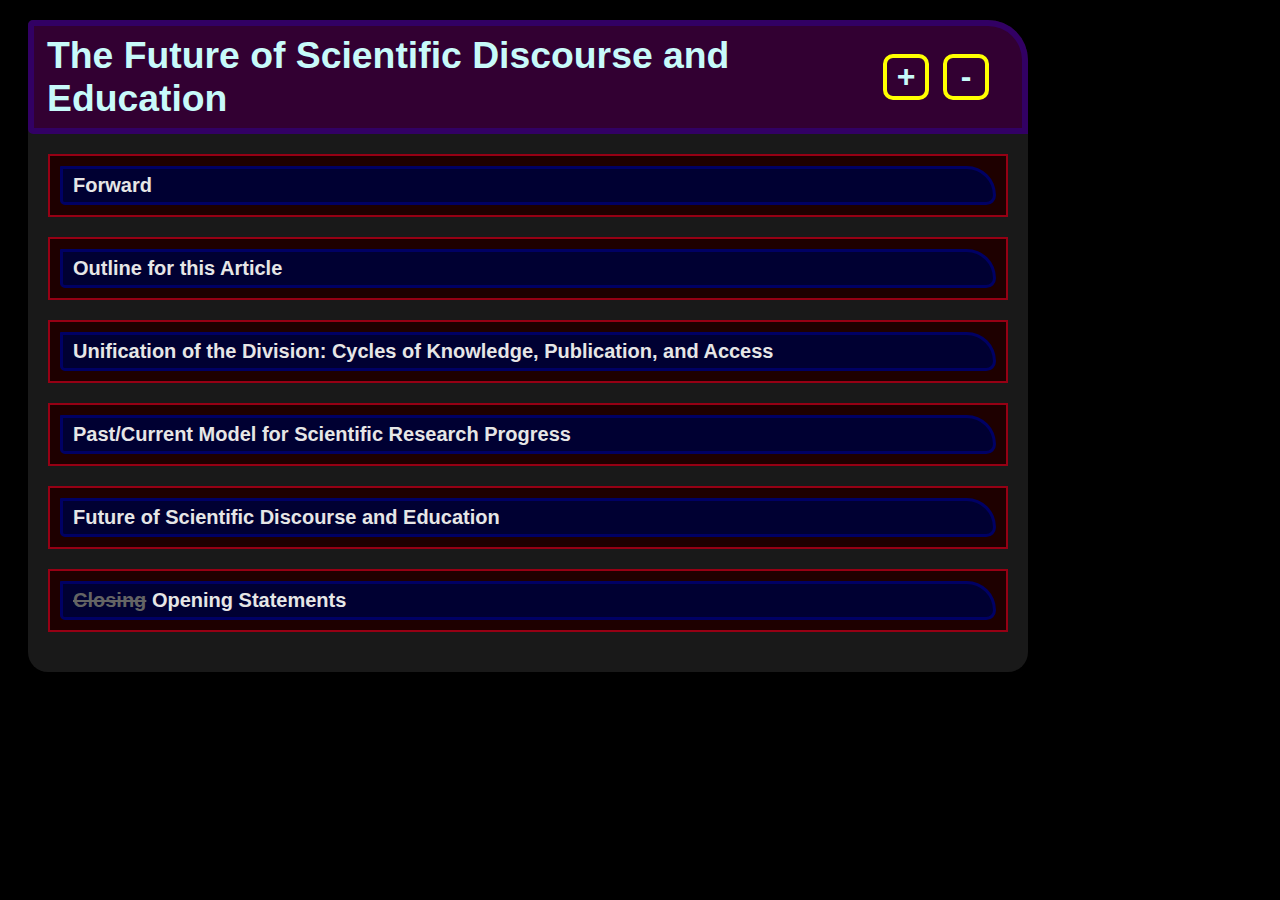
<file: index.html>
<!DOCTYPE html>

<html>
<head>
<meta charset="utf-8">
<title>The Future of Scientific Discourse and Education</title>
<link rel="stylesheet" href="style/FOS-Manifesto.css">
</head>
<body>
<!-- ******************************************************************** -->
<!-- Main Content { -->
<div id=maincol>

<header id=maintitle>
    <table><tbody><tr>
    <td><div id=maintitlediv>The Future of Scientific Discourse and Education</div></td>
    <td><div class=titlecontrol id=expander>+</div></td>
    <td><div class=titlecontrol id=contractor>-</div></td>
    </tr></tbody></table>
</header>

<article>
    <header>Forward</header>
    <section class=imperative>
        Explore the boundaries of imagination extending beyond bureaucratic constraints, and let us plan for the future of information sharing. The ideas presented here are not original, but they have yet to be developed and implemented. The overarching theme is accessibility in the context of future scientific discourse.
    </section>

    <section>
    <table><tbody><tr>
        <td><div class=benjimg><img src="img/Tree1.jpg"/></div></td>
        <td><div class=benjimg><img src="img/Tree2.jpg"/></div></td>
    </tr></tbody></table>
    <div class=imgcred>Images by Benjamin Smarr, 2013.</div>
    </section>

    <section class=contextulizer>
        <p>
        This vision is inspired by <i>The Future of Science</i> panel hosted by the MCB 15 course, taught by Prof. John Matsui, addressing the public understanding of science. 
        </p>
        <article>
        <header>The Future of Science Panel</header>
        <section class=contextulizer>
            <p>
            Our three panelists were <a href="http://ib.berkeley.edu/people/faculty/fullr">Robert Full</a>, professor of Integrative Biology, <a href="http://sph.berkeley.edu/faculty/harris.php">Eva Harris</a>, professor from Division of Infectious Diseases and Vaccinology, and <a href="https://twitter.com/davidgljay">David Jay</a>, the CEO of <a href="http://www.journallab.org/">Journal Lab</a>, a revolutionary online discussion platform for scientists to interact with primary source publications from PubMed (a major search engine for peer-reviewed scientific literature). Each panelist shared unique perspectives that, together, corroborated a similar revolutionary vision of the future of science and education. We will address some benefits and limitations of this vision as it unfolded in the discussion, and we will then suggest some themes in order to spur the proper courses of action. The readers of this article are encouraged to collectively contribute their own ideas as well.
            </p>
        </section>
        </article>
        
        <article>
        <header>The Irony</header>
        <section class=contextulizer>
            <p>
            Before diving into a rabbit hole, the mode this information is being conveyed is certainly not an example for the way we envision how ideas will be conveyed as the future discussed here unfolds. We hope our writing and discussions that arise from it will contribute to this transformation. </p><p>
            Ideally, readers of this article (yes, you) will provide <b><i>feedback</i></b> on this model using the current format available. <a href="http://sciencereview.berkeley.edu">It is a blog</a>, <b>comment</b>. Comment on comments. Early developmental stages are a time for exploring the possibilities, so thought exercises are interspersed in the article. <b><i>Think and talk about it.</i></b> If you think of simple answers to some of these complex issues, please share. If everyone shines the flashlight of his/her perspective on this issue, we will have a better idea of problems and solutions to anticipate once inside the rabbit hole.
            </p>
        </section>
        </article>
        
        <article>
        <header><b>Thought exercise:</b> <i>What is access?</i></header>
        <section class=imperative>
        <ul>
            <li>If information exists freely but you do not know it or how to look for it, is it still accessible? If it is in another language or full of jargon, is it still accessible?</li>
            <li>How has access changed over time (e.g. with increasing literacy)?</li>
            <li>How has our perception of access changed with the advancement of technology? Does this relate to our concept of property? </li>
            <li>If something can be replicated and shared at little to no cost (e.g. file sharing), is it still property of someone, to which only select few (i.e. paying customers) can have access? </li>
        </ul>
        </section>
        </article>
    </section>
</article>


    <article id=pdf class="crit">
        <header>Outline for this Article</header>
        <section class="inside">
	<article>
		<header>Outline Prelude: Accessibility is not a simple issue.</header>
	<section class="inside">

	A 19<sup>th</sup> century gentleman-scientist exchanging hand-written letters with other gentlemen is not dramatically different from private e-mail exchange between independent researchers in terms of access. The knowledge is restricted to those selected and granted to have access. 
	This article evaluates (1) current cycles modeling <b>knowledge</b> accumulation and <b>publication</b>, (2) influence on <b>accessibility</b> to audiences within and beyond the confines of the university (i.e. academia), and (3) how advances in <b>technology</b> can influence these cycles. Next, we consider the benefits and drawbacks of <i>lowering the degree of separation between the cultures academia and non-academia</i>. Finally, we assess the <i>infrastructure of <b>education </b>as it bridges the cultural divides not just separating non-academia from academia but also amid academic disciplines</i>.  

</section>
</article>
    <article>
    <header>The Outline</header>
    <section class=contextualizer>
    We will share what Robert Full, Eva Harris, and David Jay addressed with regards to:
    <header><b>Unification of the Division:</b> Cycles of Knowledge, Publication, and Access</header>
    <ol>
        <li>Thought Exercise: Does the publication cycle promote or avert competition/collaboration?</li>
        <li>Knowledge, Publication, and Access</li>
    </ol>
    <header><b>Past/Current Model for Scientific Research Progress</b></header>
    <b>Accessibility within the Culture of the University</b>(Academia)
    <ol>
        <li>The Model</li>
        <li>Thought Exercises</li>
        <li>
        <ol>
          <li>What motivated this model?</li>
          <li>Does Competition limit Accessibility?</li>
          <li>Does the Reward System promote Competition?</li>
        </ol>
        </li>
        <li>Culture of the University</li>
    </ol>
    <header><b>Future of Scientific Discourse and Education</b></header>
    <b>Accessibility to the Public</b>(Non-Academia)
    <ol>
        <li>Moving from PDF to an Open Web Platform</li>
        <li>Thought Exercises</li> 
        <li>
        <ol>
          <li>What do you think about the PDF?</li>
          <li>What can be improved in correspondence to technological advancements?</li> 
        </ol>
        </li>
        <li>A Model for the Future</li>
        <li>
        <ol>
          <li>What is "Public"?</li>
          <li>
          <ol>
            <li>Thought exercise: Should the public have access to all stages of the scientific process?</li>
            <li>Collective Human Intelligence</li>
          </ol>
          </li>
          <li>Reward Structure</li>
          <li>Tools and Motivation for Increasing Accessibility: Feedback and Feedforward</li>
        </ol>
        </li>
        <li><b>Education:</b>The Interface</li>
    </ol>
    <header><b>Closing Opening Remarks</b></header>
    </section>
    </article>
</section>
</article>

<!-- ********************************************************************** -->

<article>
<header><b>Unification of the Division:</b> Cycles of Knowledge, Publication, and Access</header>
<section class=contextualizer>

    <article>
    <header><b>Thought exercise:</b> <i>Does publication cycle promote or avert competition/collaboration?</i></header>
    <section class=imperative>
    <ul>
    <li>How much collaborative exchange occurs at the early stages of research (background, synthesis)?</li> 
    <li>Does this continue during the development (proposal, experiment, data analysis, write-up)? Why or why not?</li> 
    <li>What are the benefits and drawbacks of this?</li>
    </ul>
    </section>
    </article>

    <article>
    <header>Knowledge, Publication, and Access</header>
    <section>
    <p>
    In academia, the modern knowledge cycle shares an increasingly frustrating similarity to the process decades ago. More or less isolated researchers work on independent projects, write up the results as a single static product, buy print space from a journal, and have this pruned piece of their findings published for all of the readers of that specific journal to find and digest. In the process there is a great deal of loss, both of unpublished data and of unreached but potentially interested audiences. Yes, initiatives like PubMed have made journals more searchable, but the basic cycle of data generation, data pruning, and then the limited sharing to spur future data generation is still, for all intents and purposes, the unilateral model of information sharing in academic science. Because of this, data shared in other media is often not included in data bases like PubMed, and certainly not recognized by the vast majority of assessing agencies deciding grant allocation or promotion. Thus the publication cycle fuels itself despite its antiquated shortcomings, creating at once an obvious need to change these cycles, and a strong short-term motivation in most academics not to.
    </p>
    <p>
    The <b>knowledge</b> cycle feeds into the <b>publication</b> cycle, which ultimately feeds into the <b>access</b> cycle. Humanistic departments may find relatable aspects. The figure below is an example by the <a href="http://www.unb.ca/">University of New Brunswick</a> with specific examples for interface "exchange" in science:
    </p>
    <div id=cyclepastimg><img src="img/PastCycle.png"/></div>
    <p>
    <a href="http://www.wikipedia.org/">Wikipedia</a> is becoming an interface that allows more dynamic interactions with knowledge and real-time evaluation of the quality of the topic of interest as it is portrayed. This shortens the delay in the transition from knowledge to access-a step in the right direction. <a href="http://en.wikipedia.org/wiki/Peer-review">Peer-Review</a> is open to anyone, and fact-checking with primary literature is still encouraged, especially in the context of academia. David Jay observes that the current model in academia is beginning to parallel how we see information disseminated in non-academic discourse:
    </p>
    <p>
    <i>"A lot has changed in scientific communication in just the past two years. We've seen the UK and the EU pass open access mandates, the blockage of <a href="http://en.wikipedia.org/wiki/Stop_Online_Piracy_Act">SOPA</a> and the <a href="http://en.wikipedia.org/wiki/Research_Works_Act">Research Works Act</a> really draw a line in the sand here in the states, and the rapidly increasing movement of major players like Nature and Elsevier towards new business models. On the business side it seems like everyone's accepted that open access is going to become the dominant paradigm, and companies are trying to position themselves to hold key roles in the new ecosystem." </i>-David Jay in an e-mail exchange prior to the panel.
    </p>
    </section>
    </article>
</section>

<footer class="summary">
    <article>
    <header><b>In Summary</b></header>
    <section class=imperative>
    In the current model (as depicted):
    <ul>
	<li>No one has access to ideas of others (manifested in lab notebooks, research diaries)</li>
	<li>We have limited access to titles for abstracts for scientific conferences, with awareness further limited to specialized researchers in the field, and no feedback (unless through private e-mail exchange)</li>
	<li>Only after knowledge (via peer-reviewed publications) is generalized, popularized, and formalized are they accessible through newspapers, magazines and bibliographies</li>
    </ul>
    </section>
    </article>
</footer>
</article>

<!-- ********************************************************************** -->

<article>
<header><b>Past/Current Model for Scientific Research Progress</b></header>
<section>
    <article>
    <header><b>The Current Model</b></header>
    <section>
        <p>This is a generalized diagram of the current model for progress in scientific research:</p>
        <div id=pastimg><img src="img/Past.png"/></div>
        <div id=pastdesimg><img src="img/PastDes.png"/></div>
        <div class=imgcred>Images by Kristina Kangas, 2013.</div>
    </section>
    </article>

    <article>
    <header><b>Thought exercises</b></header>
    <section>
        <article>
        <header><i>What motivated this model in the past, and what maintains it now?</i></header>
        <section class=imperative>
        <ul> 
            <li>Is providing feedback in the form of a collaboration properly incentivized?</li> 
            <li>Do labs interact more in the same department? Different departments? Different institutions?</li> 
            <li>Is this model is reinforced by scarcity (i.e. limited funding resources)?</li>
        </ul>
        </section>
        </article>

        <article>
        <header><i>Does Competition limit Accessibility?</i></header>
        <section class=imperative>
        <ul> 
            <li>What are the costs and benefits of keeping experimental design, 
            data analyses, and write-ups within a select group? </li> 
            <li>Should the model stay this way, given the advances in technology?</li> 
            <li>Does sharing increase vulnerability to competitors or contenders, 
            or can competitors become collaborators?</li> 
        </ul>
        </section>
        </article>
        
        <article>
        <header><i>Does the Reward System promote Competition more than Collaboration?</i></header>
        <section class=imperative>
        Collaboration involves providing feedback. In our current model, is feedback incentivized as much as investment personal endeavors? 
        </section>
        </article>
    </section>
    </article>

    <article>
    <header>CULTURE OF THE UNIVERSITY</header>
    <section class=contextualizer>
        <p>
        Feedback benefits an individual researcher, and since this researcher is likely to be your competitor for funding, it is not to your short-term personal advantage to provide feedback (see Game Theory). "[There is] a huge waste of resources from lack of collaboration," David Jay laments in the MCB 15 panel discussion. 
        This model is maintained by the culture of the university.
        </p>
        <p>
        <b><i>"The hardest thing to change is the culture of the university,"</i></b>adds Prof. Harris, "I have done a lot of collaborations with engineering, bioengineering, etc. It is much easier to communicate in different tongues, Espa&ntilde;ol, Fran&ccedil;ois, than it is to be cross-disciplinary!" When different nations, i.e. departments, are open to outsiders learning their <i>tongue</i>, a new relationship is created in the form of a collaboration; however, there is a certain amount of exclusivity imposed by excessive jargon in the sciences. It can be intimidating, and not everyone feels comfortable hearing accents (e.g. different uses of technical terms usually used by an exclusive community).
        </p>
        <p>
        Prof. Full, upon receiving funding from National Science Foundation when he started at Berkeley in the Integrative Biology department, collaborated with the engineering department and a private company: "There was very little communication. There was no vocabulary to talk about things, yet we saw the possibilities." The learning curve is higher than it has to be, and researchers that are interested in only a particular aspect of an outside discipline should not have to start from the level of a broad undergraduate course to reach the level of mastery required to communicate within the other discipline. <b>Minimizing jargon will facilitate the bridging of multiple disciplines</b>. "Science is moving in the direction where cutting-edge research has to be interdisciplinary-the problem is, how do you create a model to do it effectively?" posits Prof. Full. The details of the model proposed by Prof. Full are addressed in the Education section of this article.
        </p>
    </section>
    </article>
</section>
</article>

<!-- ********************************************************************** -->

<article>
<header><b>Future of Scientific Discourse and Education</b> </header>
<section>
    <article>
	<header><i>Moving from PDF to an Open Platform</i></header>
	<section class=contextualizer>
        <p>
        David Jay addressed an underlying problem that I had not even considered, and that is the PDF, "We need to kill the PDF. <b>So long as science is wrapped up in little stories that are difficult to link and difficult to extract the data from, it's going to be very difficult to make it readable to a range of audiences.</b>"  
        </p>
        <p>
        Before PDF aficionados jump on the defense and suggest trying alternative PDF viewers, allow me to first express praise for what the <a href="http://en.wikipedia.org/wiki/Portable_Document_Format">Portable Document Format</a> has done for us. Thanks to the PDF, a dense and concise story with objective data that has been rigorously peer-reviewed by experts in the field is storable, searchable, and sharable. The invention of the PDF was a fantastic step forward for printing. All we're saying is that it shouldn't be the last! 
        </p>
        <p>
        The problem goes deeper than the PDF really, to the very concept of printing as a best practice for disseminating information. The very act of printing removes the document from an online network. Any critiques or accolades bestowed on the printed document must be outside the document, themselves printed documents on which printed responses can be written. In the current instantiation of each writing as its own independent object, the result is an arboreal pile, separate documents branching like a tree, with many limbs out of reach or even sight when reading the original document at the base of the trunk. <i>If we accept that comments on the original are important additions, be they criticisms, suggestions, or thoughts on the work's implications, then we should want those addenda to be as visible and searchable as the work itself.</i> After all, what a loss it would be if when experts took the time to foment and share their opinions, very few knew where to find them. 
        </p>
        <p>
        Yet this is arguably our current standard. Worse, a seemingly arbitrary and heavily tolled gate often guards the trunk of this tree we so want to explore. With the Internet, it is now cheap and easy to publish dynamic documents, like this one, so why do we still have archaic printing and access problems for primary literature? There are movements promoting alternative scholarly communication "Beyond the PDF", and I encourage you to read the <a href="http://www.force11.org/white_paper">manifesto of Force 11</a> (Future of Research communication and e-Scholarship) for a detailed account of changes that are being implemented for outdated modes of communication that impede accessibility.
        </p>
        <p>
        On a more interactive platform, like what we see on <a href="http://www.reddit.com/">reddit</a> and <a href="http://www.wikipedia.org">wikipedia</a> for example, an open discussion would enable researchers and collaborators to learn from one another and have the branches that emerge be easy to find and follow. We can and should have dynamic and interesting interactions with primary literature. <a href="http://www.journallab.org/">Journal Lab</a> is one example of the emerging market working to enable this. 
        </p>
        <p>
        <a href="http://en.wikipedia.org/wiki/Tim_Berners-Lee">Sir Tim Berners Lee</a> originally published his proposal for <a href="http://www.w3.org/History/1989/proposal.html">dynamic information management</a> in March 1989, within which he introduces the idea of linked information systems, and compares them with the less flexible ways of finding information.* Just last month he <a href="http://www.bbc.co.uk/news/technology-21185853">"Predicts a Dynamic Web Future"</a> in this recorded interview with BBC News. He addresses the caveats of open web platforms, considering for example that different countries will likely establish different ethical standards. Although the World Wide Web was initially established for academic exchange, Sir Tim Berners Lee emphasizes that it should be for anything legal and ethical.
        </p>
        <p>
        *Thank you, Marten Lohstroh at Universiteit van Amsterdam, for sharing this exciting article with me. It serves as a reminder that <b>the ideas proposed here are far from original</b>. We have advanced a great deal in the past three decades, and it's time to bring these visions to the discussion table once more. These advances have enabled the Internet to host this information (and allow our overseas exchange of discourse)!
        </p>
	</section>
    <footer class="summary">
        <article> 
        <header><b>In Summary</b></header>
        <section class=imperative>
        <ul>
        <li>PDF is an organized and portable precedent to meaningful progress</li>
        <li>PDF is static, <a href="http://en.wikipedia.org/wiki/Marshall_McLuhan">cold media</a>, not as engaging as other platforms</li>
        <li>Alternative platforms we can consider, like Journal Lab and platforms facilitating access to working papers, will promote access with dynamic interactions at every stage of the scientific publication cycle, making knowledge easier to find, explore, and contribute to</li>
        <li>Portability is not synonymous with Accessibility-another alternative is <a href="http://www.d3js.org/">data-driven documents (d3)</a>, promoting dynamic visualization networks</li>
        </ul>
        </section>
        </article>
    </footer>
    </article>

    <article>
    <header><b>Thought Exercise:</b></header> 
    <section>
        <article>
        <header><i>What do you think about the PDF?</i></header>
        <section class=imperative>
        <ul>
	    <li>What are your views on the data-sharing policies of leading publishing companies in your field?</li> 
	    <li>What about time to review and publish, or time before it is publicly accessible? Is this is most time efficient mode of conveying information?</li> 
	    <li>What do you like/dislike about this mode of data-sharing?</li>
        </ul>
        </section>
        </article>
        <article>
        <header><i>What can be improved in correspondence to technological advancements?</i></header>
        <section class=imperative>
        <ul>
	    <li>Can we apply the philosophy of successful open-source web platforms (e.g. Wikipedia, yelp, eBay, Kahn Academy, etc.) to how we interact with primary literature, solicit feedback, and engage the public?</li>
        <li>What about the time investment required when learning how to use these platforms? Just because this information is online, how can we organize this information so the people who are interested in accessing certain topics (at certain depths and breadths of understanding) can find what they need, fast and efficiently?
        </li>
        </ul>
        </section>
        </article>
    </section>
    </article>

    <article>
    <header>A Model for the Future</header>
    <section class=contextualizer>
        <p>
        The following is a schematic for the potential future of scientific discourse and education. In this future, researchers and groups are no longer confined to work through the entire process relatively isolated from others. Instead the structure can be moved around freely, allowing researchers to find different niches in the system and potentially contribute in specific capacities across many projects rather than necessarily in all capacities for the limited few with which they are identified. It is an open structure that does not confine but encourages exploration:
        </p>
        <div id=futureimg><img src="img/Future.png"/></div>
        <div class=imgcred>Image by Kristina Kangas, 2013.</div>
        <article>
        <header>What is "Public"?</header>
        <section class=imperative>
            <p>
            For the MCB15 course, the organizers defined public as anyone outside of your field. David Jay elaborates, "That includes people trained in other fields, policymakers, everyday consumers, etc. The question that I'm most excited about is this: <b>how do you make it easy for experts from outside fields</b> (be they [immunology] or DC politics) <b>to access the discourse in your field? Making that easier will open up a lot of new possibilities.</b>" Prof. Full descibed examples of these new possibilities, see Collective Human Intelligence. 
            </p>
            <article>
            <header><b>Thought exercise:</b> <i>Should the public have access to all stages of the scientific process?</i></header>
            <section class=imperative>
            <ul>
            <li>Do you believe people outside of your field of expertise can provide meaningful feedback?</li>
            <li>What about organizing information so these people can find it/understand it in the first place?</li>
            <li>Are students also "public" that can learn by contributing to scientific discourse? </li>
            <li>If the public is the primary source of funding, how can we engage the public in a way that justifies their tax dollars and promotes scientific literacy, and could this affect how the public casts their votes regarding funding in education and research? </li>
            </ul>
            </section>
            </article>
            
            <article>
            <header>Collective Human Intelligence</header>
            <section class=contextualizer>
            <p>
            "They call it a co-opetition rather than a competition," Prof. Full described <a href="http://fold.it/portal/">Fold-It</a>, which is an interactive game using <a href="http://en.wikipedia.org/wiki/Crowdsourcing">crowdsourcing</a> to fold amino acid chains into low-energy state protein conformations. "They created proteins that were more effective than the top biophysicists...they were working in a limited space...when they opened it up to the public-they were people with exceptional abilities in different areas. Hang-on, in terms of the future. I have no idea where this is going!" We can predict that the success of open source models will be incentivized, promoting greater collaboration between researchers and the public, as previously defined.
            </p>
            <p>
            The same principle can be applied in both academic and non-academic education infrastructures: "I think a lot of good teaching is about taking things that are really, really hard and breaking them down into bite-size interesting chunks that anyone can do," adds David Jay:"There's a whole movement out there called <a href="http://en.wikipedia.org/wiki/Citizen_science">citizen science</a>, where scientists are taking their complex research they have to do and breaking it down into chucks where you don't have to be a post-doc in molecular biology to do them...<b>research and teaching to begin to interact in really meaningful ways</b>."
            </p>
            </section>
            </article>
        </section>
        </article>
        
        <article>
        <header>Reward Structure</header>
        <section>
            <p>
            "Incentives are changing, and the way that people want to communicate with one another is also changing," adds David Jay. He introduces a familiar biological term into the discourse of collaboration: <a href="http://en.wikipedia.org/wiki/Cross-pollination#Mechanics">cross-pollination</a>. This involves the merging of parental genetic material into a hybrid that is unique from each of its predecessors. In the biological context, this increases the biodiversity of phenotypes and makes a community more sustainable and minimizes intraspecific (within species) competition. Apply this philosophy in applied academic collaborations: "If we can bake that love of cross-pollination into the incentives system that drives science, then there's a lot of power there."
            </p>
            <p>
            <b>"For me, science is about changing the world,"</b> Prof. Harris shares, "Working together is really fun, and I work with people I like, and it's really good...but then it's, Okay, who is first author on the paper? Right now, everyone likes that idea, and at the end of the call we're all going, 'Ooh, that's so cool!'" swells Prof. Harris, "I have to think about my post-docs or graduate students. They're going to need papers out of this. How are we going to fashion this so that this group effort ends up with what they need also, because we are in flux. Some things are ahead of other things...<b>If you want to play outside the system, it's not as forgiving</b>." On changing the reward structure, she speculates, "<i>It's not simple.</i>"
            </p>
            <p>
            Prof. Full discusses tenure evaluation in the context of the reward structure. Why is this person not selected to be the leader in the field for an international, inter-disciplinary collaboration? Once this style of evaluation starts to happen, the reward structure will change. It ties in with industry and education as well. "When I started, self-promotion wasn't a big thing...now you're required to communicate. If you don't communicate outside of your discipline...people won't know who you are." Prof. Full harnesses the dissemination power of TED talks to communicate broadly, beyond collaborators and to the general public. By engaging the public in his subject of expertise more broadly, Prof. Full ameliorates public understanding. (Check out his <a href="http://www.ted.com/speakers/robert_full.html">TED profile and videos</a>.) 
            </p>
        </section>
        </article>
        
        <article>
        <header>Tools and Motivation for Increasing Accessibility: Feedback and Feedforward</header>
        <section>
            <p>
            Think of it like <a href="http://www.yelp.com/">Yelp</a>. Businesses read reviews from customers in order to improve their business practices (i.e. feedback). Reviewers can rank each other's reviews as useful (i.e. feedback on the feedback). Other start-up businesses can learn what customers need and fulfill a new niche in the local business ecology instead of entering as competition (i.e. feedforward). A similarly engaging and interesting possibility lies in the ability for students and the public to CONTRIBUTE to real scientific discourse at any level, from background to dissemination! We have the technology to make interaction with scientific literature both engaging and productive.
            </p>
            <p>
            <a href="https://drive.google.com/">Google Drive</a> is an example of how groups of people can share dynamic interactions with documents; however, PDFs as they are currently designed cannot be altered on this platform without passing through another medium. Also, you have to directly invite others to have access to the content that is uploaded, and it is unlikely that your list of invitees includes everyone in the world that would find your discourse useful. 
            </p>
            <p>
            <a href="http://www.journallab.org/">Journal Lab</a> is a model platform that can be implemented in the classroom, and students can share feedback with everyone who interacts with research through this platform. <b>"Not just what journals you published in but how much that research is getting talked about online by other scientists, or how much you�ve really been a part of these collaborations, and as those alternative metrics become more and more a part of the way that people get jobs and people get funding to do their research, I think that things are going to change a lot,"</b> adds David Jay in the panel discussion
            </p>
        </section>
        </article>     
    </section>
    <footer class="summary">
        <article>
        <header>In Summary</header>
        <section class=imperative>
        <p>
        The backbone of this model, for the potential future of scientific discourse and education, bridges the gap between experts in the field and the public on an open source interface. </p><p>
        <b>Feedback can be provided by anyone at any scale. </b></p><p>
        It is cost-effective and productive. Constructive feedback is ranked as useful by the community, and the contributors of it are incentivized. There are no closed doors, and filters are at the researchers' discretion. Search engines allow the public to engage at a customized level and depth.
        Ideally, the entire process, from background discussion through dissemination, is transparent. The public (students included) actively engages and contributes to advancements in the field.
        </p>
        </section>
        </article>
    </footer>
    </article>    

    <article>
    <header>Education: The Interface</header>
    <aside>
	The following section on education considers possible avenues for students to self-promote while engaging in scientific discourse. If you are passionate about education, and you have not yet experienced the narration of Sir Ken Robinson visualized by RSAnimate, <a href="http://www.youtube.com/watch?v=zDZFcDGpL4U">Changing Education Paradigms</a>, take 11 minutes and 41 seconds for some thought-provoking perspective on the topic.
    </aside>
    <section>
        <p>
        The Future of Science panel appropriately addressed the changes envisioned for education: "I have worked on both the research end of the collaborations as well as the education end," starts Prof. Full, "We argue that you have to train people explicitly to do this…<b><i>Interdisciplinary training is required</i></b>. We first made a big mistake in doing it, which is we said, "You all have to do all the disciplines. You know, you're a biologist, [so] you have to know something about math, something about chemistry" �That was a total failure. Although you're a very interesting person, you're a jack of all trades, master of none. You can't contribute to any inter-disciplinary collaboration, and so you're not valuable.” Prof. Full shares the concept of <b>mutualistic teaming</b>, where students training in different fields can translate curiosity-based discovery into real products: “You have a deep expertise, but we explicitly teach you how to contribute to and benefit from the other discipline.” Prof. Full motivates biologists and engineers to work together in a teaching lab to do original research. “Last year we had one of those studies in the teaching lab end up on the cover of <i>Nature</i>, so we’re really convinced that this is a good model.”
        </p>
        <p>
        <b>The unification of research and teaching stimulates exploration and discovery</b>, instead of evaluating content memorization and delivery (engorgement and regurgitation).
        </p>
        <p>
        The scientific publication cycle (as aforementioned) shows how education in our current model has only a superficial and passive interaction with this process. Before the university level, students have limited access to textbooks, i.e. classical texts of modern education systems. Most texts synthesize background information and present it as dogma. <i>Students highlight and summarize, separating themselves from the text the way tourists superficially engage with their surroundings through a camera lens, disengaging from the opportunity to experience a new culture.</i>
        </p>
        <p>
        Some college courses promote critical thinking. Students begin to gain access to the primary peer-reviewed literature and think critically about it. After students struggle to re-digest the predigested PDF, great discussions and critiques come out of these courses. Students should be encouraged to share their 'reviews' on an open-interface, where other students and researchers can learn from one another.
        </p>
        <p>
        <b>This allows academic 'peer-review' and learning to interact in meaningful ways.</b> (See Feedback and Feedforward section for additional details)
        </p>
        <p>
        <b> A similar interface can be implemented at any grade level as a meta-pedagogical* practice.</b> Why not have 3rd graders share with one another their questions for the science fair project before they even start it, and reflect on their progress along the way? Teachers can archive these projects, and future students can repeat experiments (replication) or address questions that were left unanswered by the work of previous students, building on a pre-existing discourse. <i>Students can individually build digital portfolios, and this practice can extend through the high school level.</i> Why not have students share the theses statements of their English essays on an open source, and students can provide incentivized feedback for one another along the way? Students that share a similar interest can delve into a topic together and collaborate to produce an essay to be included in their public portfolio. <i>This portfolio can become a foundation for meaningful discourse at university-level academic engagement.</i>
        </p>
        <p>
        Teachers are confronted regularly with a question that only brave, impugning students put forward: "What's the point?" While we could dance around an answer that entertains the idea of, "You will learn from this experience, so you can one day engage in a meaningful discourse," <b>I propose that students be given the opportunity to actively engage and contribute to the academic discourse now.</b> Students want to have a purpose, and we have the technology to enable it, so what are we waiting for?
        </p>
        <p>
        <b>Noteworthy Examples:</b> 
        <a href="https://www.khanacademy.org/">Kahn Academy</a> allows for Questions, Feedback, and Spin-Offs, and Documentation. Other form of <a href="http://ocw.mit.edu/index.htm">OpenCourseWare</a> and Online Certification are available, promoting, "open sharing of knowledge." (MIT OpenCourseWare) 
        </p>
        <p>
        *Thank you <a href="http://german.berkeley.edu/people/graduate-students/alexander-lambrow/">Alexander Lambrow</a> from the Department of German for stimulating a new discourse in scientific education practices by introducing me to this term 
        </p>
        </section>
    </article>
</section>
</article>

<!-- ********************************************************************** -->

<article>
    <header>
        <span style="text-decoration: line-through; color: rgb(100, 100, 100)">Closing</span> 
        Opening Statements
    </header>
    <section>
        <p>
    The conceived concept of an <i>idea</i> as something that is made and shared with the community, instead of being had and owned by an individual, is an important consideration. There exists an element of scarcity imbedded in the notion of ownership. We want to increase our self-worth as much as possible because in our system, as it stands, our <i>value</i> is assessed by the people deciding to whom these limited resources (money and jobs) will be partitioned. An idea does not have value, however, until others attribute value to it. An idea gains value the more it is disseminated and developed. From it can the fruiting bodies of tangible data, products, and other new ideas grow. 
        </p>
        <p>
    <b>We are imbedded in a world constructed from the ideas of others</b>, from the computers we use to the words we abuse. Collectively, we would not be where we are today if these resources, designed and shared by others, were not available. Aspects of how we currently disseminate knowledge in academia delay use of new ideas and resources by others, and this stalled feedback impedes progress. Peer-review is a meaningful advancement that maintains the quality of disseminated knowledge, so acclaimed experts in the field who have survived the process themselves can preserve this system. We can consider sharing data and ideas in real-time instead and build on the very necessary concept of peer-review with modern technology, riffing on proofs-of-concept like Khan Academy and Wikipedia as <i>real-time, self-organizing drivers of content review, increasingly proving to be sources of meaningful feedback</i>. Technology is enabling us to open source ideas and data as resources for others, and this is definitely a step in the right direction. Some may express concern that not everyone is qualified to review an experiment. <i>Unique questions and perspectives from those who share interests in the field, especially if they come from outside the field, could lead to novel and exciting developments, or could fill time with banal "insights". Is this a good enough excuse to avoid trying? Finding how to manage a balance is part of this process, and we are all involved.</i>
        </p>
        <p>
    It is often said that great things are reached by standing on the shoulders of giants. We need to start thinking about how to hoist the most people up onto those shoulders. If we all benefit from better science and faster progress, and if we can use technology to make the hoisting process as easy and painless as possible, then maybe we can overcome some of the limits put in place by our current insular, short-term competition model. It's worth pushing for, because while <a href="http://en.wikipedia.org/wiki/Game_theory">game theory</a> explains the emergence of competition as we know it, it also demonstrates the <b><i>co-opetition brings all the players to a higher score on average</i></b>. Aspects of our current reward structure acknowledge mere individuals, imposing competition and clamoring that will only keep our community at a ground-level stalemate. It would be more productive for communities, not individuals, to receive accolades for their accomplishments. <b>The problem going forward is finding ways to restructure insentive so that the individuals that make up our communities want to help each other more and fight each other less.</b>
        </p>
        <p>
        Imagine a socio-ecologically balanced system of co-evolving engineers and biologists, chemists and computer scientists, astrophysicists and artists, and interplay between the groups of these experts, all sharing an objective vernacular and each contributing to the development and dissemination of novel ideas and discoveries. Across groups, there are sub-groups collecting data, others interpreting raw data with diverse statistical and intellectual analyses, storytellers that take these analyses and describe them with narrations, novelists that weave the stories together with cross-disciplinary comparisons, and performers that symbolically reinterpret these stories and uniquely transform them in ways that strengthen the links in this non-linear, rhizomatic chain, even making new and constructive kinks in the links. This is the future of science as we see it, and maybe, dare I be so blunt, humanity-if we are lucky.
        </p>
    </section>
</article>

</div>
<!-- Main Content } -->
<!-- ******************************************************************** -->
<script src="js/jquery/jquery.min.js"></script>
<script src="js/jquery/jquery.color.min.js"></script>
<script src="js/FOS-Manifesto.js"></script>
</body>
</html>
</file>
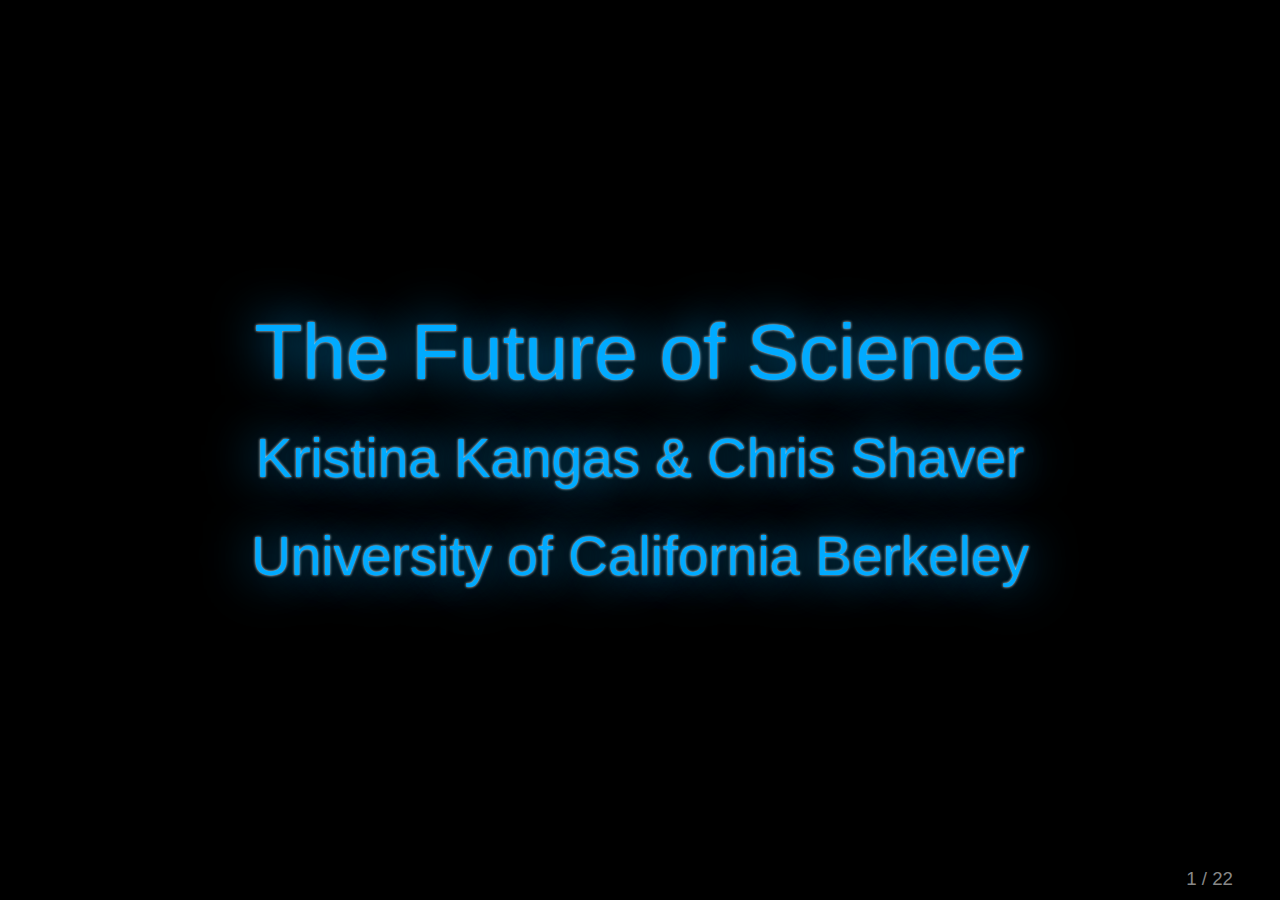
<file: FOS-Presentation.html>
<!DOCTYPE html>
<html>
<head>
	<meta charset="utf-8">
	<meta http-equiv="X-UA-Compatible" content="IE=edge,chrome=1">
	<meta name="viewport" content="width=1024, user-scalable=no">

	<title>FOS Presentation</title>
	
	<!-- Required stylesheet -->
	<link rel="stylesheet" href="js/deck/core/deck.core.css">
	
	<!-- Extension CSS files go here. Remove or add as needed. -->
	<link rel="stylesheet" href="js/deck/extensions/goto/deck.goto.css">
	<link rel="stylesheet" href="js/deck/extensions/menu/deck.menu.css">
	<link rel="stylesheet" href="js/deck/extensions/navigation/deck.navigation.css">
	<link rel="stylesheet" href="js/deck/extensions/status/deck.status.css">
	<link rel="stylesheet" href="js/deck/extensions/hash/deck.hash.css">
	<link rel="stylesheet" href="js/deck/extensions/scale/deck.scale.css">
	
  <link rel="stylesheet" href="js/deck/themes/style/neon.css">
	<link rel="stylesheet" href="js/deck/themes/transition/fade.css">

	<link rel="stylesheet" href="style/FOS-Presentation.css">
	
  <!-- Required Modernizr file -->
	<script src="js/render/modernizr.custom.js"></script>


    <!-- Style (s) { -->
    <style>
    // Local Style 
    </style>

    <!-- tail: Style --> 
    <!-- } Style -->

</head>
<body>


<!-- Begin slides. Just make elements with a class of slide. -->
<div class="deck-container deck-toc" id=deck-in-a-box>


<section class="slide preToc">
  <h1>The Future of Science <br />
    <span class="subh1"> 
      Kristina Kangas &amp; Chris Shaver <br />
      University of California Berkeley
    </span>
  </h1>
</section>

<!-- ###################################################################### -->
<!-- ###################################################################### -->

<article class="org sec">Who We Are. Why We Are Here.</article>

<article class="org subsec">Communities</article>

<section class="slide">
    <h2>Our Formative Involvements</h2> 
    <ul>
      <li>
      Participated in Graduate Seminar on <b>Public Understanding of Science</b>.  
      </li> 
      <li>
      Curriculum development for <b>Public Understanding of Science</b><br />
      <i>
        A course investigating the effects of socioecological contexts on how we assimilate scientific information.  
      </i>
      </li>
      <li>
      Involved with the <b>UC Berkeley Open Access Movement (@OpenAccessCal)</b>
      </li>
      <li>
      Attended the <b>Beyond the PDF</b> conference <br />
      Organized by Future of Research Communication and e-Scholarship (FORCE11)
      </li>
      <li>
      Curriculum development and Graduate Student Instruction for <b>Reproducible and Collaborative Data-Science</b> <br />
      </li>
    </ul>
</section>

<article class="org subsec">Questions Raised</article>
<section class="slide">
  <h2>Questions Raised</h2>
  <p>These experiences raised for us the following questions</p>
  <ol>
    <li>What barriers are keeping scientists who would like to pursue new open models of scientific research from doing so?</li>
    <li>Are ideals of the scientific community at odds with the role a of a scientist as an individual?</li>
    <li>What do scientists (really) want?</li>
    <li>What are reasonable demands for scientists in research communities?</li>
    <li>Can conflicts in scientific research communities be understood using psychoanalysis?</li>
    <li>Is a fundamental conflict created by our ideals of Science?</li>
    <li>What is the structure of Unconscious of scientific research?</li>
  </ol>
</section>

<!-- ###################################################################### -->
<!-- ###################################################################### -->

<article class="org sec">A Model of Research</article>

<article class="org subsec">Research Entities</article>

<section class="slide">
  <h2>Research Entities</h2>
  <div class="sci-model" id="sci-model-1"></div>
  <div class="sci-model-des">
    <ul>
      <li>
      A <b>Research Entity</b> must go through all the stages of the scientific process with limited outside contact.
      </li>
      <li>
      Typical points of outside contact and feedback are:
      <ul>
        <li>grant/funding application</li>
        <li>publication submission and peer-review</li>
        <li>communication to public in popular media</li>
      </ul> 
      </li>
      <li>
      Contact points are barriers to progress. 
      </li>
      <li>
      Failing to pass a barrier means returning. 
      </li>
      <li>
      Information is lost between many stages. 
      </li>
    </ul>
  </div>
</section>

<article class="org subsec">Research Communities</article>

<section class="slide">
  <h2>Research Communities</h2>
  <div class="sci-model" id="sci-model-2"></div>
  <div class="sci-model-des">
    <ul>
      <li>
      In a <b>Research Community</b>, <b>Research Entities</b> work on their process independently.  
      </li>
      <li>
      Limited informal communication between communities exists in the first several stages. 
      </li>
      <li>
      From Experiment to Publication Entities are guarded about their process and results. 
      </li>
      <li>
      Formal communication of results <b>(A)</b> starts with Publication in journals and at conferences. 
      </li>
      <li>
      Communication with the public <b>(B)</b> begins only Post-publication. 
      </li>
    </ul>
  </div>
</section>

<article class="org subsec">Ramifications of Structure</article>

<section class="slide">
  <h2>Ramifications of Structure</h2>
  <ul>
    <li>
    Repetition of mistakes. Mistakes are hidden in the process. 
    </li>  
    <li>
    Lack of Null Results. 
    </li>  
    <li>
    High cost of failure. No intermediate steps are published.
    </li>  
    <li>
    Slow adaptation to new methods. Methods are initially secrets.
    </li> 
    <li>
    Discursive drift. Communities develop insular languages.
    </li>
    <li>
    A hidden world forms.
    </li>
  </ul>
</section>

<!-- ###################################################################### -->
<!-- ###################################################################### -->

<article class="org sec">An Alternative Model</article>

<article class="org subsec">Open Structure</article>

<section class="slide">
  <h2>Open Model of Research Entities</h2>
  <div class="sci-model" id="sci-model-3"></div>
  <div class="sci-model-des">
    <h3>Nano-Publications</h3>
    Nano-publication of data sets, workflows, analyses, experimental designs, etc... 
  
    <h3>Open Access</h3>
    Open Access journals offer content open to reuse and deeper exploration. 
 
    <h3>Research Specialization</h3>
    Researchers can focus on a part of the process rather than being part of a particular entity.
  </div>
</section>

<article class="org subsec">Open Communites</article>

<section class="slide">
  <h2>Open Model of Research Entities</h2>
  <div class="sci-model" id="sci-model-4"></div>
  <div class="sci-model-des">
    <h3>Horizontal Communities</h3>
    Researchers specialized in certain stages can share contributions and move laterally within a particular stage. Techniques can be shared across practicioners across their stages. 
  
    <h3>Contemporary Data-Science</h3>
    The opening of data sets to the community as primary sources allows multitudes of data-driven projects to be pursued on these data. This allows the process to be broken up and exposed to the community.
  </div>
</section>

<!-- ###################################################################### -->
<!-- ###################################################################### -->


<article class="org sec">Why is this not being adopted?</article>

<article class="org subsec">Tool Fetishization</article>

<section class="slide">
  <h2>Tool Fetishization</h2>
  <p>
  In communities advocating for alternatives in the model of scientific research there has been a strong focus on providing better tools and more technological accessibility to researchers. The presumption behind this development of new tools has been that the significant boundaries to the adoption of open models have been technical difficulties and accessibility issues.
  </p>
  <p>Thus, tool-oriented solutions are often offered:</p>
  <ul>
    <li>Post-Publication peer-review applications and social networks.</li> 
    <li>Alternative metrics for impact assessment.</li>
    <li>Nano-Publication tools.</li>
  </ul>
  <p>
  However, this approach misses constraints in the social and psychological dimensions.
  </p>
</section>

<article class="org subsec">The Unconscious</article>

<section class="slide">
  <h2>What is the Superego of Science?</h2>
  <p>In <u>Civilization and its Discontents</u>, Freud invites thinkers <i>"to embark upon a pathology of cultural communities."</i> (110), suggesting that, like the individual, communities have an Unconscious, with all of its possibilities for internal conflict, ambivalences, and the resolution of these conflicts by way of the ego.</p>

  <p>Insomuch as scientific research forms a highly structured community, can the community of scientific research be understood to have an Unconscious structured like that of the psyche? If so what is its superego? What does it demand of the community?</p>
</section>


<section class="slide">
  <h2>What does the Superego want? Ideals!</h2>
  <p>The injunctions of the superego of scientific communities demands the fulfillment of its ideals. These ideals can be identified as Merton's four fundamental values of science:</p>
  <ul>
    <li>Universality</li>
    <li>Skepticism</li>
    <li>Communism</li>
    <li>Disinterestedness</li>
  </ul>
  <p>Can the figure of the scientist, constituting the ego of the community, live up to these demands?</p>
</section>


<section class="slide">
  <h2>What does the Id want? Desires!</h2>
  <p>In contrast, even what we would like scientists to be contradicts these ideals:</p>
  <ul>
    <li><strike>Universality</strike> Diversity/Subjectivity</li>
    <li><strike>Skepticism</strike> Belief/Intuition</li>
    <li><strike>Communism</strike> Autonomy/Recognition</li>
    <li><strike>Disinterestedness</strike> Passion/Interest</li>
  </ul>
  <p>Can the figure of the scientist live up to these?</p>
</section>

<!--

<section class="slide">
  <h2>What does the Id want? Desires!</h2>
  <p>More pessimistically:</p>
  <ul>
    <li><strike>Universality</strike> Solipsism</li>
    <li><strike>Skepticism</strike> Cynicism</li>
    <li><strike>Communism</strike> Egoism</li>
    <li><strike>Disinterestedness</strike> Delusion</li>
  </ul>
  <p>Can the ideals of science survive these?</p>
</section>
-->


<section class="slide">
  <h2>The Pleasure/Reality Principle</h2>
  <p>Let us assume that scientists want to do science. This is not always true of course, but what happens even when it is? Let us suppose the <i>Pleasure Principle</i> of science involves doing science. What does this involve?</p>
  <ul>
    <li>An environment to work in.</li>
    <li>Funding to do experiments.</li>
    <li>Attention and acceptance.</li>
    <li>Time!</li>
  </ul>
  <p>Where do these things come from? How do the ideals of science accommodate them? Where there is a gap left between these needs and the ideals, reality steps in.</p>
</section>

<section class="slide">
  <h2>Impossibility</h2>
  <p>
  In Freud's critique of both the ideals of Communism and Christianity, the problem is that these ideals neglect the needs of humans; they reject entirely the dimension of the human psyche. </p>
  <p>
  Likewise, in the ideals of science there is a total rejection of individuality and subjectivity. The demand that one assume the position of complete universality is the ultimate injunction of the superego of science; a commandment that one must "have the same relation to reality as thy neighbor." Like its counterpart in Christian morality, one might say as Freud does about it, that with regards to this commandment of science, "the commandment is impossible to fulfill" (109) and this impossibility leaves scientist with a guilt. This gap leaves them Discontents.</p> 
</section>

<!--
  <article class="org subsec">Reward Structures</article>
  <section class="slide"></section>
-->

<article class="org subsec">Fear of the Unconscious</article>

<section class="slide">
  <h2>Splitting of the Ego</h2>
  <p>
    Zizek often remarks that culture has both an explicit level and an implicit level with regards to its rules and standards. On the explicit level, the aim is to convince the Big Other (the superego) that the ideals of the culture are being maintained and followed, while on the implicit level, the aim is to do what needs to be done to get ones needs met in spite of the demands of the Big Other. The former, the world of Universals, the later of Particulars.
  </p>

  <p>
  Perhaps the scientific community has been split in this fashion, performing gestures to reassert fidelity to its ideals on the explicit level, and in communication with the public, while on the implicit level doing what it needs to get its needs met.
  </p>
</section>


<section class="slide">
  <h2>New Ideals</h2>
  <p>
    If the ideals of science are impossible, could better ideals be developed? 
  </p>
</section>


<!-- ###################################################################### -->
<!-- ###################################################################### -->


<!-- tail: Problem -->
<!-- } Problem  -->

<section class="slide">
    <h2>Thank you!</h2>
    <h3>Tweet Kristina: @KristinaAves</h3>
    <h3>Tweet Chris: @HeXXiiiZ </h3>
</section>


<!-- ###################################################################### -->
<!-- ###################################################################### -->
<!-- Additional Material (f) { -->
<!-- <article class="org sec additional">Additional Material</article> -->
<!-- tail: Additional Material -->
<!-- } Additional Material -->


<!-- ###################################################################### -->
<!-- ###################################################################### -->
<!-- ###################################################################### -->
<!-- ###################################################################### -->

<!-- Snippets (g) { -->
<!-- Begin extension snippets. Add or remove as needed. -->

<!-- deck.navigation snippet -->
<a href="#" class="deck-prev-link" title="Previous">&#8592;</a>
<a href="#" class="deck-next-link" title="Next">&#8594;</a>

<!-- deck.status snippet -->
<p class="deck-status">
	<span class="deck-status-current">.</span> /
	<span class="deck-status-total">.</span>
</p>

<!-- deck.goto snippet -->
<form action="." method="get" class="goto-form">
	<label for="goto-slide">Go to slide:</label>
	<input type="text" name="slidenum" id="goto-slide">
	<datalist id="goto-datalist"></datalist>
	<input type="submit" value="Go">
</form>

<!-- deck.hash snippet -->
<a href="." title="Permalink to this slide" class="deck-permalink">#</a>

<!-- End extension snippets. -->
<!-- } Snippets -->

<!-- ###################################################################### -->
<!-- ###################################################################### -->

</div>
<!-- End slides. -->

<!-- Includes (h) { -->
<!-- Required JS files. -->
<script src="js/jquery/jquery.min.js"></script>
<script src="js/jquery/jquery.color.min.js"></script>
<script src="js/visual/raphael-min.js"></script>
<script src="js/lang/underscore-min.js"></script>
<script src="js/lang/prelude-min.js"></script>
<script src="js/shaverUtil.js"></script>

<script src="js/render/display-latex2.user.js"></script>

<script src="js/deck/core/deck.core.js"></script>
<script src="js/deck/extensions/hash/deck.hash.js"></script>
<script src="js/deck/extensions/menu/deck.menu.js"></script>
<script src="js/deck/extensions/goto/deck.goto.js"></script>
<script src="js/deck/extensions/status/deck.status.js"></script>
<script src="js/deck/extensions/navigation/deck.navigation.js"></script>
<script src="js/deck/extensions/scale/deck.scale.js"></script>
<script src="js/deck/extensions/simplemath/deck.simplemath.js"></script>
<script src="js/deck/extensions/smartsyntax/deck.smartsyntax.js"></script>

<script src="js/biblio.data.js"></script>
<script src="js/FOS-Presentation.js"></script>

<!-- tail: JS Includes -->
<!-- } JS Includes -->

<!-- Initialize the deck. You can put this in an external file if desired. -->
<script> $(function() { $.deck('.slide'); drawing(); }); </script>
</body>
</html>
</file>
<file: style/FOS-Manifesto.css>
body {
    background-color: rgb(0, 0, 0);
}

div#maincol {
    background-color: rgb(25, 25, 25);
    width: 1000px;
    margin: 20px;
    padding: 0px 0px 20px 0px;
    border-radius: 5px 40px 20px 20px;
}

header#maintitle {
    background-color: rgb(50, 0, 50);
    border: solid 6px rgb(50, 0, 100);
    padding: 5px 5px 5px 10px;
    color: rgb(200, 250, 250);
    font-size: 28pt;
    font-weight: bold;
    font-family: arial;
    border-radius: 5px 40px 0px 5px;
}

article {
    background-color: rgb(30, 0, 0);
    border: solid 2px rgb(150, 0, 20);
    margin: 20px;
    padding: 10px;
}

header {
    background-color: rgb(0, 0, 50);
    border: solid 3px rgb(0, 0, 100);
    padding: 5px 5px 5px 10px;
    color: rgb(230, 230, 230);
    font-size: 15pt;
    font-weight: bold;
    font-family: arial;
    border-radius: 1px 30px 10px 5px;
}

header.roll {
    background-color: rgb(0, 10, 30);
    border: solid 3px rgb(0, 50, 200);
    padding: 5px 5px 5px 10px;
    color: rgb(200, 150, 200);
    font-size: 15pt;
}

section {
    border: solid 1px rgb(100, 0, 100);
    padding: 10px 20px;
    margin: 10px 0px 10px 20px;
    border-radius: 10px;
}

aside, footer {
    padding: -5px;
    margin: 10px;
    border: dotted 2px red;
    background-color: rgb(50, 40, 70);
}

aside, p, section, footer {
    font-size: 12pt;
    font-family: arial;
    color: rgb(200, 256, 256);
    font-weight: normal;
}

p {
    text-align: justify;
}

section.imperative {
    background-color: rgb(50, 0, 5);
    font-size: 12pt;
    margin: 5px;
    border: dotted 4px white;
    font-weight: bold;
}

ol {
    list-style-type: decimal;
}

ol ol {
    list-style-type: lower-alpha;
}

ol ol ol {
    list-style-type: lower-roman;
}

ul {
    list-style-type: circle;
}

ul li {
    padding: 10px 0px;
}

img {
    height: 100%;
    width: 100%;
}

div#pastimg {
    background-color: white;
    height: 600px;
    width: auto;
    border-radius: 10px;
    padding: 15px;
}

div#pastdesimg {
    background-color: white;
    height: 600px;
    width: auto;
    border-radius: 10px;
    padding: 20px;
    margin: 10px 0px;
}

div#futureimg {
    background-color: white;
    height: 500px;
    width: auto;
    border-radius: 10px;
    padding: 20px;
    margin: 10px 0px;
}

div#cyclepastimg {
    background-color: white;
    height: 550px;
    width: auto;
    border-radius: 10px;
    padding: 20px;
    margin: 10px 0px;
}

div.imgcred {
    padding-left: 20px;
    color: rgb(150, 150, 150);
    text-decoration: italics;
    font-size: 9pt;
}

a {
    color: rgb(130, 130, 200);
}

div.benjimg {
    background-color: white;
    height: 400px;
    width: auto;
    border-radius: 10px;
    padding: 20px;
    margin: 10px 0px;
}


header#maintitle table {
    width: 100%;
    padding-right: 20px;
}

div.titlecontrol {
    height: 38px;
    width: 38px;
    border-radius: 10px;
    font-size: 24pt;
    vertical-align: middle;
    text-align: center;
    margin: 5px;
    border: solid 4px yellow;
    font-weight: bold;
}
</file>
<file: js/deck/core/deck.core.css>
html, body {
  height: 100%;
  padding: 0;
  margin: 0;
}

body.deck-container {
  overflow-y: auto;
  position: static;
}

.deck-container {
  position: relative;
  min-height: 100%;
  margin: 0 auto;
  padding: 0 48px;
  font-size: 16px;
  line-height: 1.25;
  overflow: hidden;
  /* Resets and base styles from HTML5 Boilerplate */
  /* End HTML5 Boilerplate adaptations */
}
.js .deck-container {
  visibility: hidden;
}
.ready .deck-container {
  visibility: visible;
}
.touch .deck-container {
  -webkit-text-size-adjust: none;
  -moz-text-size-adjust: none;
}
.deck-container div, .deck-container span, .deck-container object, .deck-container iframe,
.deck-container h1, .deck-container h2, .deck-container h3, .deck-container h4, .deck-container h5, .deck-container h6, .deck-container p, .deck-container blockquote, .deck-container pre,
.deck-container abbr, .deck-container address, .deck-container cite, .deck-container code, .deck-container del, .deck-container dfn, .deck-container em, .deck-container img, .deck-container ins, .deck-container kbd, .deck-container q, .deck-container samp,
.deck-container small, .deck-container strong, .deck-container sub, .deck-container sup, .deck-container var, .deck-container b, .deck-container i, .deck-container dl, .deck-container dt, .deck-container dd, .deck-container ol, .deck-container ul, .deck-container li,
.deck-container fieldset, .deck-container form, .deck-container label, .deck-container legend,
.deck-container table, .deck-container caption, .deck-container tbody, .deck-container tfoot, .deck-container thead, .deck-container tr, .deck-container th, .deck-container td,
.deck-container article, .deck-container aside, .deck-container canvas, .deck-container details, .deck-container figcaption, .deck-container figure,
.deck-container footer, .deck-container header, .deck-container hgroup, .deck-container menu, .deck-container nav, .deck-container section, .deck-container summary,
.deck-container time, .deck-container mark, .deck-container audio, .deck-container video {
  margin: 0;
  padding: 0;
  border: 0;
  font-size: 100%;
  font: inherit;
  vertical-align: baseline;
}
.deck-container article, .deck-container aside, .deck-container details, .deck-container figcaption, .deck-container figure,
.deck-container footer, .deck-container header, .deck-container hgroup, .deck-container menu, .deck-container nav, .deck-container section {
  display: block;
}
.deck-container blockquote, .deck-container q {
  quotes: none;
}
.deck-container blockquote:before, .deck-container blockquote:after, .deck-container q:before, .deck-container q:after {
  content: "";
  content: none;
}
.deck-container ins {
  background-color: #ff9;
  color: #000;
  text-decoration: none;
}
.deck-container mark {
  background-color: #ff9;
  color: #000;
  font-style: italic;
  font-weight: bold;
}
.deck-container del {
  text-decoration: line-through;
}
.deck-container abbr[title], .deck-container dfn[title] {
  border-bottom: 1px dotted;
  cursor: help;
}
.deck-container table {
  border-collapse: collapse;
  border-spacing: 0;
}
.deck-container hr {
  display: block;
  height: 1px;
  border: 0;
  border-top: 1px solid #ccc;
  margin: 1em 0;
  padding: 0;
}
.deck-container input, .deck-container select {
  vertical-align: middle;
}
.deck-container select, .deck-container input, .deck-container textarea, .deck-container button {
  font: 99% sans-serif;
}
.deck-container pre, .deck-container code, .deck-container kbd, .deck-container samp {
  font-family: monospace, sans-serif;
}
.deck-container a {
  -webkit-tap-highlight-color: rgba(0, 0, 0, 0);
}
.deck-container a:hover, .deck-container a:active {
  outline: none;
}
.deck-container ul, .deck-container ol {
  margin-left: 2em;
  vertical-align: top;
}
.deck-container ol {
  list-style-type: decimal;
}
.deck-container nav ul, .deck-container nav li {
  margin: 0;
  list-style: none;
  list-style-image: none;
}
.deck-container small {
  font-size: 85%;
}
.deck-container strong, .deck-container th {
  font-weight: bold;
}
.deck-container td {
  vertical-align: top;
}
.deck-container sub, .deck-container sup {
  font-size: 75%;
  line-height: 0;
  position: relative;
}
.deck-container sup {
  top: -0.5em;
}
.deck-container sub {
  bottom: -0.25em;
}
.deck-container textarea {
  overflow: auto;
}
.ie6 .deck-container legend, .ie7 .deck-container legend {
  margin-left: -7px;
}
.deck-container input[type="radio"] {
  vertical-align: text-bottom;
}
.deck-container input[type="checkbox"] {
  vertical-align: bottom;
}
.ie7 .deck-container input[type="checkbox"] {
  vertical-align: baseline;
}
.ie6 .deck-container input {
  vertical-align: text-bottom;
}
.deck-container label, .deck-container input[type="button"], .deck-container input[type="submit"], .deck-container input[type="image"], .deck-container button {
  cursor: pointer;
}
.deck-container button, .deck-container input, .deck-container select, .deck-container textarea {
  margin: 0;
}
.deck-container input:invalid, .deck-container textarea:invalid {
  border-radius: 1px;
  -moz-box-shadow: 0px 0px 5px red;
  -webkit-box-shadow: 0px 0px 5px red;
  box-shadow: 0px 0px 5px red;
}
.deck-container input:invalid .no-boxshadow, .deck-container textarea:invalid .no-boxshadow {
  background-color: #f0dddd;
}
.deck-container button {
  width: auto;
  overflow: visible;
}
.ie7 .deck-container img {
  -ms-interpolation-mode: bicubic;
}
.deck-container, .deck-container select, .deck-container input, .deck-container textarea {
  color: #444;
}
.deck-container a {
  color: #607890;
}
.deck-container a:hover, .deck-container a:focus {
  color: #036;
}
.deck-container a:link {
  -webkit-tap-highlight-color: #fff;
}
.deck-container.deck-loading {
  display: none;
}

.slide {
  width: auto;
  min-height: 100%;
  position: relative;
}
.slide h1 {
  font-size: 4.5em;
}
.slide h1, .slide .vcenter {
  font-weight: bold;
  text-align: center;
  padding-top: 1em;
  max-height: 100%;
}
.csstransforms .slide h1, .csstransforms .slide .vcenter {
  padding: 0 48px;
  position: absolute;
  left: 0;
  right: 0;
  top: 50%;
  -webkit-transform: translate(0, -50%);
  -moz-transform: translate(0, -50%);
  -ms-transform: translate(0, -50%);
  -o-transform: translate(0, -50%);
  transform: translate(0, -50%);
}
.slide .vcenter h1 {
  position: relative;
  top: auto;
  padding: 0;
  -webkit-transform: none;
  -moz-transform: none;
  -ms-transform: none;
  -o-transform: none;
  transform: none;
}
.slide h2 {
  font-size: 2.25em;
  font-weight: bold;
  padding-top: .5em;
  margin: 0 0 .66666em 0;
  border-bottom: 3px solid #888;
}
.slide h3 {
  font-size: 1.4375em;
  font-weight: bold;
  margin-bottom: .30435em;
}
.slide h4 {
  font-size: 1.25em;
  font-weight: bold;
  margin-bottom: .25em;
}
.slide h5 {
  font-size: 1.125em;
  font-weight: bold;
  margin-bottom: .2222em;
}
.slide h6 {
  font-size: 1em;
  font-weight: bold;
}
.slide img, .slide iframe, .slide video {
  display: block;
  max-width: 100%;
}
.slide video, .slide iframe, .slide img {
  display: block;
  margin: 0 auto;
}
.slide p, .slide blockquote, .slide iframe, .slide img, .slide ul, .slide ol, .slide pre, .slide video {
  margin-bottom: 1em;
}
.slide pre {
  white-space: pre;
  white-space: pre-wrap;
  word-wrap: break-word;
  padding: 1em;
  border: 1px solid #888;
}
.slide em {
  font-style: italic;
}
.slide li {
  padding: .25em 0;
  vertical-align: middle;
}

.deck-before, .deck-previous, .deck-next, .deck-after {
  position: absolute;
  left: -999em;
  top: -999em;
}

.deck-current {
  z-index: 2;
}

.slide .slide {
  visibility: hidden;
  position: static;
  min-height: 0;
}

.deck-child-current {
  position: static;
  z-index: 2;
}
.deck-child-current .slide {
  visibility: hidden;
}
.deck-child-current .deck-previous, .deck-child-current .deck-before, .deck-child-current .deck-current {
  visibility: visible;
}

@media screen and (max-device-width: 480px) {
  /* html { -webkit-text-size-adjust:none; -ms-text-size-adjust:none; } */
}
@media print {
  * {
    background: transparent !important;
    color: black !important;
    text-shadow: none !important;
    filter: none !important;
    -ms-filter: none !important;
    -webkit-box-reflect: none !important;
    -moz-box-reflect: none !important;
    -webkit-box-shadow: none !important;
    -moz-box-shadow: none !important;
    box-shadow: none !important;
  }
  * :before, * :after {
    display: none !important;
  }

  a, a:visited {
    color: #444 !important;
    text-decoration: underline;
  }

  a[href]:after {
    content: " (" attr(href) ")";
  }

  abbr[title]:after {
    content: " (" attr(title) ")";
  }

  .ir a:after, a[href^="javascript:"]:after, a[href^="#"]:after {
    content: "";
  }

  pre, blockquote {
    border: 1px solid #999;
    page-break-inside: avoid;
  }

  thead {
    display: table-header-group;
  }

  tr, img {
    page-break-inside: avoid;
  }

  @page {
    margin: 0.5cm;
}

  p, h2, h3 {
    orphans: 3;
    widows: 3;
  }

  h2, h3 {
    page-break-after: avoid;
  }

  .slide {
    position: static !important;
    visibility: visible !important;
    display: block !important;
    -webkit-transform: none !important;
    -moz-transform: none !important;
    -o-transform: none !important;
    -ms-transform: none !important;
    transform: none !important;
    opacity: 1 !important;
  }

  h1, .vcenter {
    -webkit-transform: none !important;
    -moz-transform: none !important;
    -o-transform: none !important;
    -ms-transform: none !important;
    transform: none !important;
    padding: 0 !important;
    position: static !important;
  }

  .deck-container > .slide {
    page-break-after: always;
  }

  .deck-container {
    width: 100% !important;
    height: auto !important;
    padding: 0 !important;
    display: block !important;
  }

  script {
    display: none;
  }
}
</file>
<file: js/deck/extensions/goto/deck.goto.css>
.deck-container .goto-form {
  position: absolute;
  z-index: 3;
  bottom: 10px;
  left: 50%;
  height: 1.75em;
  margin: 0 0 0 -9.125em;
  line-height: 1.75em;
  padding: 0.625em;
  display: none;
  background: #ccc;
  overflow: hidden;
}
.borderradius .deck-container .goto-form {
  -webkit-border-radius: 10px;
  -moz-border-radius: 10px;
  border-radius: 10px;
}
.deck-container .goto-form label {
  font-weight: bold;
}
.deck-container .goto-form label, .deck-container .goto-form input {
  display: inline-block;
  font-family: inherit;
}

.deck-goto .goto-form {
  display: block;
}

#goto-slide {
  width: 8.375em;
  margin: 0 0.625em;
  height: 1.4375em;
}

@media print {
  .goto-form, #goto-slide {
    display: none !important;
  }
}
</file>
<file: js/deck/extensions/menu/deck.menu.css>
.deck-menu .slide {
  background: #eee;
  position: relative;
  left: 0;
  top: 0;
  visibility: visible;
  cursor: pointer;
}
.no-csstransforms .deck-menu > .slide {
  float: left;
  width: 22%;
  height: 22%;
  min-height: 0;
  margin: 1%;
  font-size: 0.22em;
  overflow: hidden;
  padding: 0 0.5%;
}
.csstransforms .deck-menu > .slide {
  -webkit-transform: scale(0.22) !important;
  -moz-transform: scale(0.22) !important;
  -o-transform: scale(0.22) !important;
  -ms-transform: scale(0.22) !important;
  transform: scale(0.22) !important;
  -webkit-transform-origin: 0 0;
  -moz-transform-origin: 0 0;
  -o-transform-origin: 0 0;
  -ms-transform-origin: 0 0;
  transform-origin: 0 0;
  -webkit-box-sizing: border-box;
  -moz-box-sizing: border-box;
  box-sizing: border-box;
  width: 100%;
  height: 100%;
  overflow: hidden;
  padding: 0 48px;
  margin: 12px;
}
.deck-menu iframe, .deck-menu img, .deck-menu video {
  max-width: 100%;
}
.deck-menu .deck-current, .no-touch .deck-menu .slide:hover {
  background: #ddf;
}
.deck-menu.deck-container:hover .deck-prev-link, .deck-menu.deck-container:hover .deck-next-link {
  display: none;
}
</file>
<file: js/deck/extensions/navigation/deck.navigation.css>
.deck-container .deck-prev-link, .deck-container .deck-next-link {
  display: none;
  position: absolute;
  z-index: 3;
  top: 50%;
  width: 32px;
  height: 32px;
  margin-top: -16px;
  font-size: 20px;
  font-weight: bold;
  line-height: 32px;
  vertical-align: middle;
  text-align: center;
  text-decoration: none;
  color: #fff;
  background: #888;
}
.borderradius .deck-container .deck-prev-link, .borderradius .deck-container .deck-next-link {
  -webkit-border-radius: 16px;
  -moz-border-radius: 16px;
  border-radius: 16px;
}
.deck-container .deck-prev-link:hover, .deck-container .deck-prev-link:focus, .deck-container .deck-prev-link:active, .deck-container .deck-prev-link:visited, .deck-container .deck-next-link:hover, .deck-container .deck-next-link:focus, .deck-container .deck-next-link:active, .deck-container .deck-next-link:visited {
  color: #fff;
}
.deck-container .deck-prev-link {
  left: 8px;
}
.deck-container .deck-next-link {
  right: 8px;
}
.deck-container:hover .deck-prev-link, .deck-container:hover .deck-next-link {
  display: block;
}
.deck-container:hover .deck-prev-link.deck-nav-disabled, .touch .deck-container:hover .deck-prev-link, .deck-container:hover .deck-next-link.deck-nav-disabled, .touch .deck-container:hover .deck-next-link {
  display: none;
}

@media print {
  .deck-prev-link, .deck-next-link {
    display: none !important;
  }
}
</file>
<file: js/deck/extensions/status/deck.status.css>
.deck-container .deck-status {
  position: absolute;
  bottom: 10px;
  right: 5px;
  color: #888;
  z-index: 3;
  margin: 0;
}

body.deck-container .deck-status {
  position: fixed;
}

@media print {
  .deck-status {
    display: none;
  }
}
</file>
<file: js/deck/extensions/hash/deck.hash.css>
.deck-container .deck-permalink {
  display: none;
  position: absolute;
  z-index: 4;
  bottom: 30px;
  right: 0;
  width: 48px;
  text-align: center;
}

.no-history .deck-container:hover .deck-permalink {
  display: block;
}
</file>
<file: js/deck/extensions/scale/deck.scale.css>
/* Remove this line if you are embedding deck.js in a page and
using the scale extension. */
.csstransforms {
  overflow: hidden;
}

.csstransforms .deck-container.deck-scale:not(.deck-menu) > .slide {
  -webkit-box-sizing: padding-box;
  -moz-box-sizing: padding-box;
  box-sizing: padding-box;
  width: 100%;
  padding-bottom: 20px;
}
.csstransforms .deck-container.deck-scale:not(.deck-menu) > .slide > .deck-slide-scaler {
  -webkit-transform-origin: 50% 0;
  -moz-transform-origin: 50% 0;
  -o-transform-origin: 50% 0;
  -ms-transform-origin: 50% 0;
  transform-origin: 50% 0;
}

.csstransforms .deck-container.deck-menu .deck-slide-scaler {
  -webkit-transform: none !important;
  -moz-transform: none !important;
  -o-transform: none !important;
  -ms-transform: none !important;
  transform: none !important;
}
</file>
<file: js/deck/themes/style/neon.css>
.deck-container {
  font-family: "Gill Sans", "Gill Sans MT", Calibri, sans-serif;
  font-size: 1.75em;
  color: #aaa;
  background: #000;
}
.deck-container .slide {
  background: #000;
}
.deck-container .slide h1 {
  color: #0af;
  font-weight: normal;
  font-weight: 100;
  text-shadow: 0 0 50px #0af, 0 0 3px #fff;
}
.deck-container .slide h2 {
  color: #af0;
  border-bottom-color: #ccc;
  font-weight: normal;
  font-weight: 100;
  text-shadow: 0 0 15px #af0, 0 0 2px #fff;
  border-bottom: 1px solid #333;
}
.deck-container .slide h3 {
  color: #fff;
  font-weight: normal;
  font-weight: 100;
  text-shadow: 0 0 10px #fff, 0 0 2px #fff;
}
.deck-container .slide pre {
  border-color: #333;
}
.deck-container .slide pre code {
  color: #fff;
}
.deck-container .slide code {
  color: #f0a;
}
.deck-container .slide blockquote {
  font-size: 2em;
  padding: 1em 2em;
  color: #fff;
  border-left: 5px solid #fff;
}
.deck-container .slide blockquote p {
  margin: 0;
}
.deck-container .slide blockquote cite {
  font-size: .5em;
  font-style: normal;
  font-weight: normal;
  font-weight: 100;
  color: #aaa;
  text-shadow: 0 0 15px #fff, 0 0 2px #fff;
}
.deck-container .slide ::-moz-selection {
  background: #a0f;
}
.deck-container .slide ::selection {
  background: #a0f;
}
.deck-container .slide a, .deck-container .slide a:hover, .deck-container .slide a:focus, .deck-container .slide a:active, .deck-container .slide a:visited {
  color: #f0a;
  text-decoration: none;
}
.deck-container .slide a:hover, .deck-container .slide a:focus {
  text-decoration: underline;
}
.deck-container .deck-prev-link, .deck-container .deck-next-link {
  background: #f0a;
  text-shadow: 0 0 3px #fff;
}
.deck-container .deck-prev-link, .deck-container .deck-prev-link:hover, .deck-container .deck-prev-link:focus, .deck-container .deck-prev-link:active, .deck-container .deck-prev-link:visited, .deck-container .deck-next-link, .deck-container .deck-next-link:hover, .deck-container .deck-next-link:focus, .deck-container .deck-next-link:active, .deck-container .deck-next-link:visited {
  color: #fff;
}
.deck-container .deck-prev-link:hover, .deck-container .deck-prev-link:focus, .deck-container .deck-next-link:hover, .deck-container .deck-next-link:focus {
  text-decoration: none;
}
.boxshadow .deck-container .deck-prev-link:hover, .boxshadow .deck-container .deck-prev-link:focus, .boxshadow .deck-container .deck-next-link:hover, .boxshadow .deck-container .deck-next-link:focus {
  -webkit-box-shadow: 0 0 20px #f0a, 0 0 5px #fff;
  -moz-box-shadow: 0 0 20px #f0a, 0 0 5px #fff;
  box-shadow: 0 0 20px #f0a, 0 0 5px #fff;
}
.deck-container > .slide .deck-before, .deck-container > .slide .deck-previous {
  opacity: 0.4;
}
.deck-container > .slide .deck-before:not(.deck-child-current) .deck-before, .deck-container > .slide .deck-before:not(.deck-child-current) .deck-previous, .deck-container > .slide .deck-previous:not(.deck-child-current) .deck-before, .deck-container > .slide .deck-previous:not(.deck-child-current) .deck-previous {
  opacity: 1;
}
.deck-container > .slide .deck-child-current {
  opacity: 1;
}
.deck-container .deck-status {
  font-size: 0.6666em;
}
.deck-container .goto-form {
  background: #000;
  border: 1px solid #f0a;
}
.deck-container .goto-form label {
  color: #fff;
}
.deck-container.deck-menu .slide {
  background: #333;
}
.deck-container.deck-menu .deck-current {
  background: #444;
}
.boxshadow .deck-container.deck-menu .deck-current {
  background: #000;
  -webkit-box-shadow: 0 0 20px #f0a, 0 0 5px #fff;
  -moz-box-shadow: 0 0 20px #f0a, 0 0 5px #fff;
  box-shadow: 0 0 20px #f0a, 0 0 5px #fff;
}
.no-touch .deck-container.deck-menu .slide:hover {
  background: #444;
}
.no-touch.boxshadow .deck-container.deck-menu .slide:hover {
  background: #000;
  -webkit-box-shadow: 0 0 20px #f0a, 0 0 5px #fff;
  -moz-box-shadow: 0 0 20px #f0a, 0 0 5px #fff;
  box-shadow: 0 0 20px #f0a, 0 0 5px #fff;
}
</file>
<file: js/deck/themes/transition/fade.css>
.csstransitions.csstransforms .deck-container .slide {
  -webkit-transition: opacity 500ms ease-in-out 0ms;
  -moz-transition: opacity 500ms ease-in-out 0ms;
  -ms-transition: opacity 500ms ease-in-out 0ms;
  -o-transition: opacity 500ms ease-in-out 0ms;
  transition: opacity 500ms ease-in-out 0ms;
}
.csstransitions.csstransforms .deck-container:not(.deck-menu) > .slide {
  position: absolute;
  top: 0;
  left: 0;
  -webkit-box-sizing: border-box;
  -moz-box-sizing: border-box;
  box-sizing: border-box;
  width: 100%;
  padding: 0 48px;
}
.csstransitions.csstransforms .deck-container:not(.deck-menu) > .slide .slide {
  position: relative;
  left: 0;
  top: 0;
}
.csstransitions.csstransforms .deck-container:not(.deck-menu) > .slide .deck-next, .csstransitions.csstransforms .deck-container:not(.deck-menu) > .slide .deck-after {
  opacity: 0;
}
.csstransitions.csstransforms .deck-container:not(.deck-menu) > .slide .deck-current {
  opacity: 1;
}
.csstransitions.csstransforms .deck-container:not(.deck-menu) > .deck-previous, .csstransitions.csstransforms .deck-container:not(.deck-menu) > .deck-before, .csstransitions.csstransforms .deck-container:not(.deck-menu) > .deck-next, .csstransitions.csstransforms .deck-container:not(.deck-menu) > .deck-after {
  opacity: 0;
  pointer-events: none;
}
.csstransitions.csstransforms .deck-container:not(.deck-menu) > .deck-before .slide, .csstransitions.csstransforms .deck-container:not(.deck-menu) > .deck-previous .slide {
  visibility: visible;
}
.csstransitions.csstransforms .deck-container:not(.deck-menu) > .deck-child-current {
  opacity: 1;
  visibility: visible;
  pointer-events: auto;
}
.csstransitions.csstransforms .deck-container:not(.deck-menu) > .deck-child-current .deck-next, .csstransitions.csstransforms .deck-container:not(.deck-menu) > .deck-child-current .deck-after {
  visibility: hidden;
}
</file>
<file: style/FOS-Presentation.css>
body {
  background-color : black;
}
#deck-in-a-box {
  width  : 1100px;
  margin-left: auto;
  margin-right: auto;
  overflow : hide;
}
.slide cite {
  text-align : right;
}
.slide .small-note {
  font-size : 0.7em;
  line-height : 0.5em;
}
.slide b {
  color : #aa7;
}
.slide .lildes {
  font-size : 0.8em;
  font-style : italic;
}
.slide div.form-red {
  background-color : #300;
  border : 1px solid #500;
  border-radius : 10px;
  margin: 10px;
  overflow : hidden;
}
.slide div.form-red h4 {
  background-color : #302;
  padding-left : 10px;
}
.slide div.form-red p {
  margin: 20px;
}
.slide div.form-red li {
  margin-right: 20px;
}
.slide div.example-blue {
  background-color : #003;
  border : 8px dotted #203;
  border-radius : 0px 30px 0px 30px;
  margin : 10px;
  padding : 10px;
  overflow : hidden;
  color : #ff9;
  display : inline-block;
}
.slide table.mai-inter {
  margin: 20px;
}
.slide table.mai-inter td {
  padding: 10px;
}
.slide table#lcdec th {
  border : 1px red solid;
  font-size : 0.7em;
  padding : 4px 5px;
  vertical-align : middle;
}
.slide table#lcdec td {
  border : 1px blue solid;
  font-size : 0.65em;
  padding : 3px 5px;
}
.slide table#lcdec tfoot td {
  border : 1px green solid;
  font-size : 0.65em;
  padding : 3px 5px;
  font-weight : bold;
}
.slide table.stab th {
  border : 1px red solid;
  font-size : 1em;
  padding : 4px 5px;
  vertical-align : middle;
}
.slide table.stab td {
  border : 1px blue solid;
  font-size : 1em;
  padding : 3px 5px;
}

.deck-container .toc ol {
  list-style-type : upper-roman;
}
.deck-container .toc ol li {
  color : #f33;
  padding-left : 15px;
}
.deck-container .toc ol li.hiToc {
  background-color : #002;
  border : 1px #444 solid;
  border-radius : 10px;
}
.deck-container .toc ol li a {
  color : #f33;
  background-color: transparent;
}
.deck-container .toc ol li a:link {
  color : #f33;
}

.deck-container .toc ol li a:visited {
  color : #f33;
}

.deck-container article.org {
  display : none;
}

.slide div.whimage {
  background-color: white;
  padding: 10px;
  margin: 10px 30px;
  float: right;
  border-radius: 20px;
  border: ridge 10px blue;
  box-shadow: 15px 15px #004;
}

.slide div.whimage2 {
  display: inline-block;
  background-color: #e7e7e7;
  padding: 10px;
  margin: 10px 40px 40px 10px;
  border-radius: 20px;
  border: ridge 10px blue;
  box-shadow: 15px 15px #004;
}

.slide div.subbar {
  margin : 5px;
  padding : 5px;
  background-color : transparent;
  display : inline-block;
}

.slide span.subbar {
  padding : 2px 8px;
  font-size : 0.8em;
  color : #d55;
  border-radius : 2px;
  border : 1px solid #555;
  margin : 1px 5px;
  background-color : #112;
}

.slide div.topbar {
  margin : 10px 0px 10px 0px;
  padding : 2px 20px;
  width : auto;
}

.slide div.topbar span.topbarHead {
  padding : 2px 10px;
  font-size : 0.5em;
  font-style : italic;
  border : 1px red solid;
  color : #f99;
  background-color : #300;
}

.slide div.topbar span.topbarHead a {
  color : #f99;
}

.slide div.topbar span.topbarHead a:visited {
  color : #f99;
}

.slide div.topbar span.topbarSub {
  padding : 2px 20px;
  font-size : 0.5em;
  font-style : italic;
  border : 1px red solid;
}

.slide div.topbar span.topbarSubHi {
  padding : 2px 20px;
  font-size : 0.5em;
  font-style : italic;
  border : 1px red solid;
  background-color : #22b;
}

.slide h1 {
  font-size: 2.8em;
}

.slide h1 span.subh1 {
  font-size: 0.7em;
} 

.slide h2 {
  font-size: 1.8em;
  padding: 0;
}

.slide .sci-model {
  width  : 350px;
  height : 580px;
  margin-top : -0.5em;
  float: left;
  //background-color: rgb(30, 0, 30);
}

.slide .sci-model-des {
  margin-left : 10px; 
  float : left;
  width : 700px;
}

.slide ul ul {
  margin-bottom: -10px;
}
</file>
